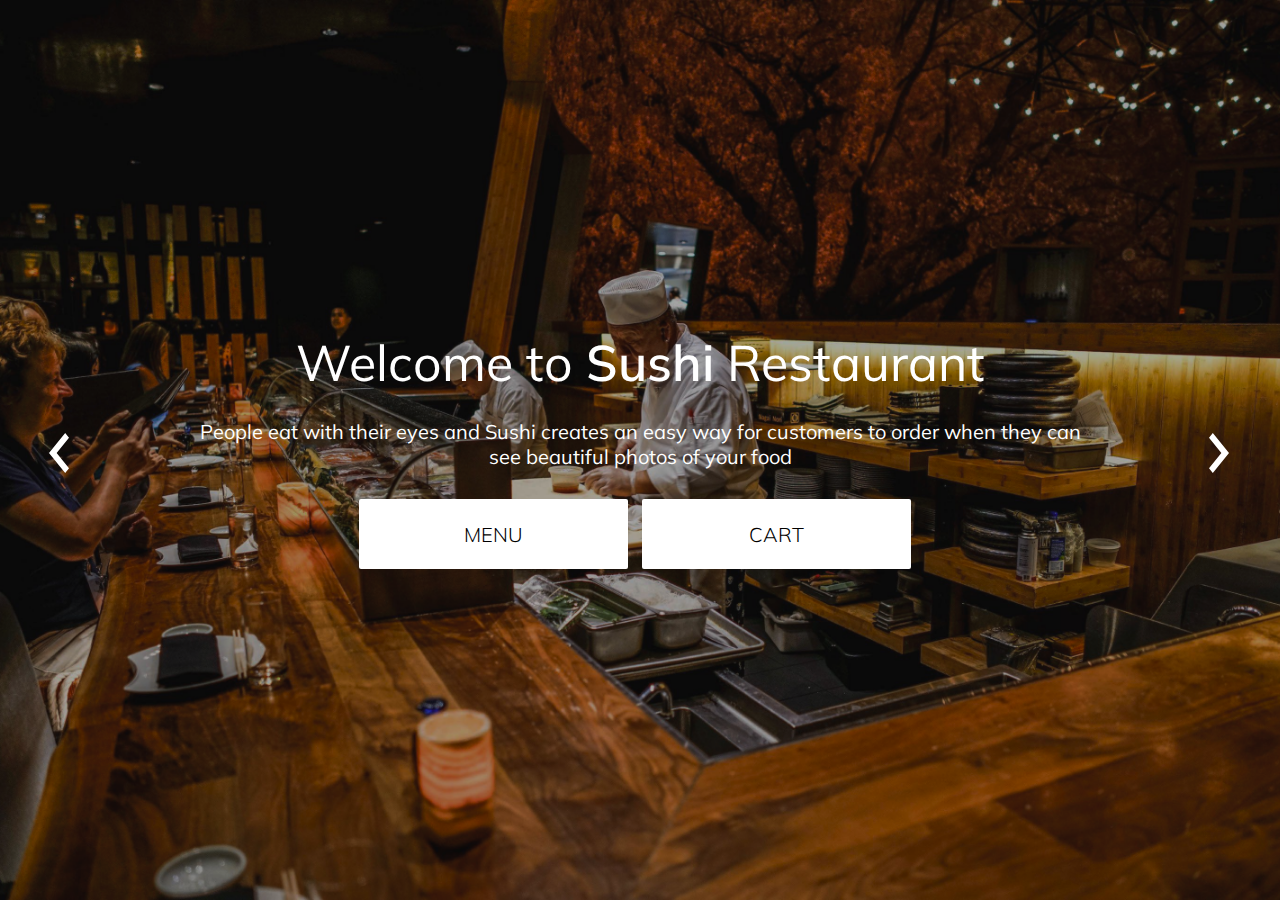
<file: index.html>
<!DOCTYPE html>
<html lang="en">
<head>
    <meta charset="UTF-8">
    <meta http-equiv="X-UA-Compatible" content="IE=edge">
    <meta name="viewport" content="width=device-width, initial-scale=1.0">
    <link rel="preconnect" href="https://fonts.googleapis.com">
    <link rel="preconnect" href="https://fonts.gstatic.com" crossorigin>
    <link href="https://fonts.googleapis.com/css2?family=Mulish:wght@200;300;400;500;600;700;800;900&display=swap" rel="stylesheet">
    <link rel="stylesheet" href="style.css">
    <title>Home</title>
</head>
<body>
    <main>
        <h1>Welcome to <span>Sushi</span> Restaurant</h1>
        <p>People eat with their eyes and Sushi creates an easy way for customers to order when they can see beautiful photos of your food</p>
        <a href="menu.html"><button type="button">MENU</button></a>
        <a href="cart.html"><button type="button">CART</button></a>
        <img src="/image/keyboard_arrow_left_24px.svg" alt="Arrow" class="lArrow">
        <img src="/image/keyboard_arrow_right_24px.svg" alt="Arrow" class="rArrow">
    </main>
</body>
</html>
</file>
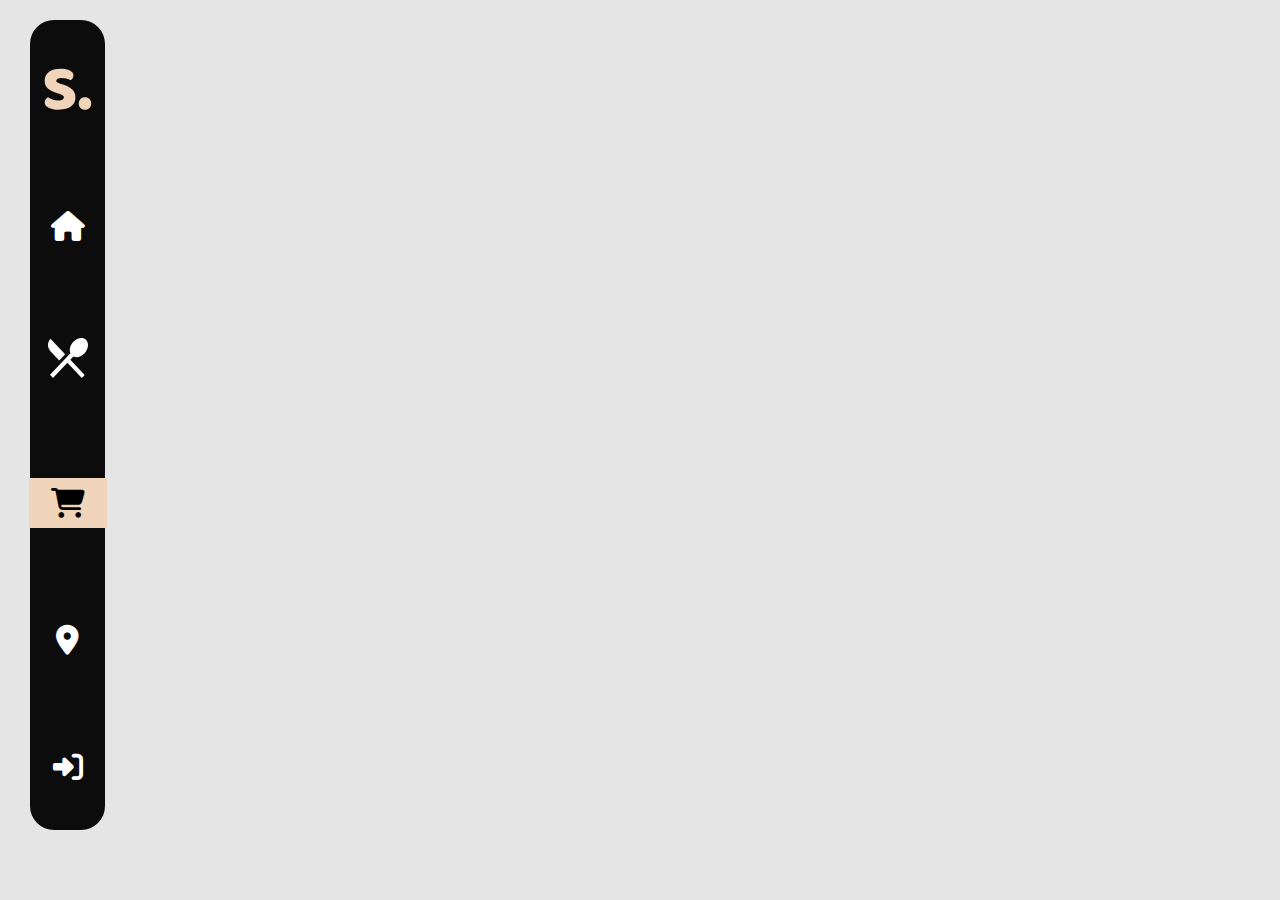
<file: cart.html>
<!DOCTYPE html>
<html lang="en">
<head>
    <meta charset="UTF-8">
    <meta http-equiv="X-UA-Compatible" content="IE=edge">
    <meta name="viewport" content="width=device-width, initial-scale=1.0">
    <link rel="preconnect" href="https://fonts.googleapis.com">
    <link rel="preconnect" href="https://fonts.gstatic.com" crossorigin>
    <link href="https://fonts.googleapis.com/css2?family=Mulish:wght@200;300;400;500;600;700;800;900&display=swap" rel="stylesheet">
    <link rel="stylesheet" href="https://cdnjs.cloudflare.com/ajax/libs/font-awesome/6.2.0/css/all.min.css">
    <link rel="stylesheet" href="cart.css">
    <title>Menu</title>
</head>
<body>
    <header>
    <nav>
        <a href="index.html"><img src="/image/S..svg" alt="Logo"></a>
        <a href="index.html"><i class="fa-solid fa-house"></i></a>
        <a href="menu.html"><img src="/image/fork-knife.svg" alt="foods" class="foods"></a>
        <a href="#"><i class="fa-solid fa-cart-shopping cart"></i></a>
        <a href="#"><i class="fa-solid fa-location-dot"></i></a>
        <a href="#"><i class="fa-solid fa-right-to-bracket"></i></a>
    </nav>
</header>
<main>
    <h1></h1>
    <section>
        
    </section>
    
</main>
</body>
</html>
</file>
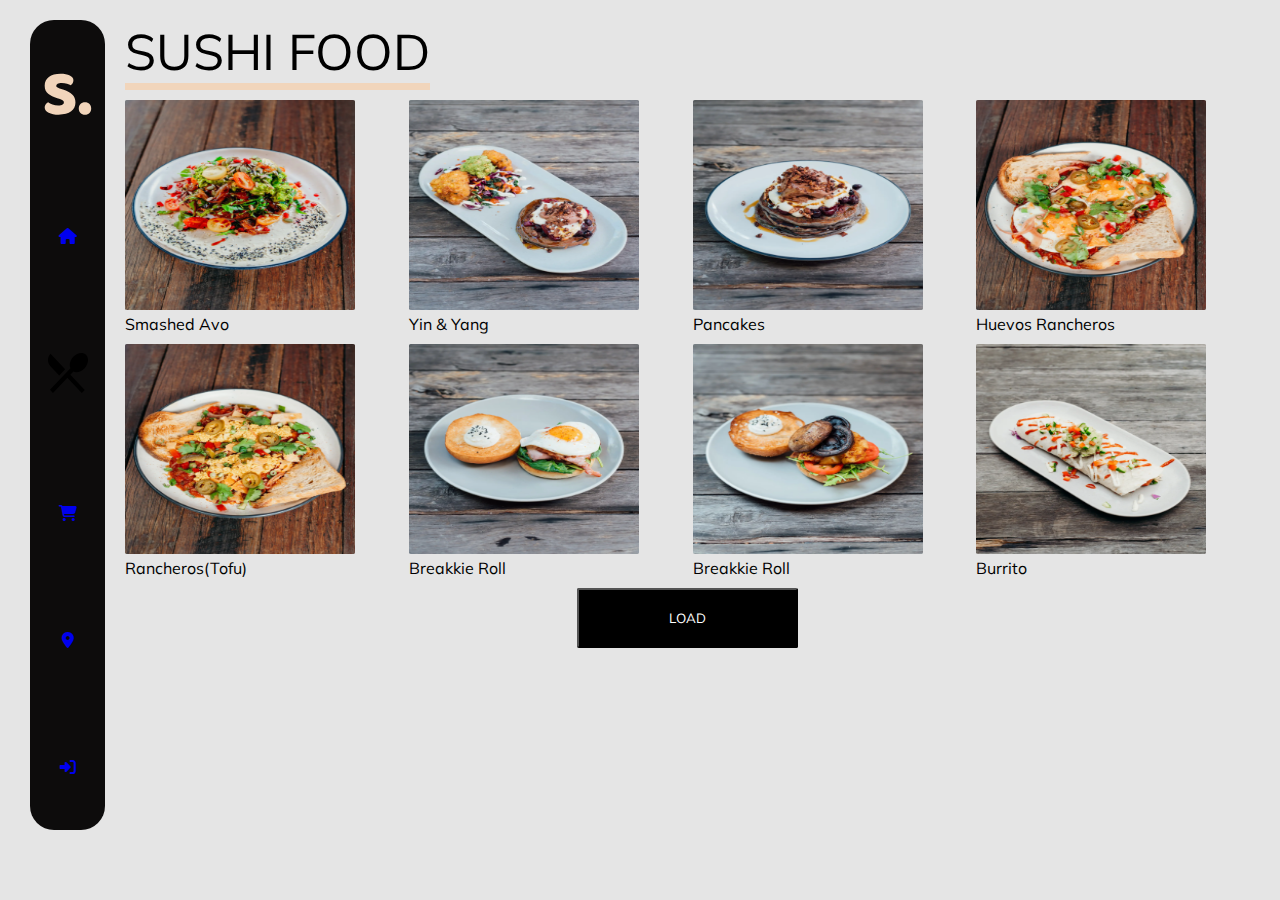
<file: menu.html>
<!DOCTYPE html>
<html lang="en">
<head>
    <meta charset="UTF-8">
    <meta http-equiv="X-UA-Compatible" content="IE=edge">
    <meta name="viewport" content="width=device-width, initial-scale=1.0">
    <link rel="preconnect" href="https://fonts.googleapis.com">
    <link rel="preconnect" href="https://fonts.gstatic.com" crossorigin>
    <link href="https://fonts.googleapis.com/css2?family=Mulish:wght@200;300;400;500;600;700;800;900&display=swap" rel="stylesheet">
    <link rel="stylesheet" href="https://cdnjs.cloudflare.com/ajax/libs/font-awesome/6.2.0/css/all.min.css">
    <link rel="stylesheet" href="menu.css">
    <title>Menu</title>
</head>
<body>
    <header>
    <nav>
        <a href="index.html"><img src="/image/S..svg" alt="Logo"></a>
        <a href="index.html"><i class="fa-solid fa-house"></i></a>
        <a href="#"><img src="/image/restaurant_menu_24px.svg" alt="foods" class="foods"></a>
        <a href="cart.html"><i class="fa-solid fa-cart-shopping"></i></a>
        <a href="#"><i class="fa-solid fa-location-dot"></i></a>
        <a href="#"><i class="fa-solid fa-right-to-bracket"></i></a>
    </nav>
</header>
<main>
    
    <section>
        <h1>SUSHI FOOD</h1>
        <div>
        <figure>
            <img src="/image/Rectangle 9.png" alt="Smashed Avo">
            <figcaption>Smashed Avo</figcaption>
        </figure>
        <figure>
            <img src="/image/Rectangle 10.png" alt="Yin & Yang">
            <figcaption>Yin & Yang</figcaption>
        </figure>
        <figure>
            <img src="/image/Rectangle 11.png" alt="Pancakes">
            <figcaption>Pancakes</figcaption>
        </figure>
        <figure>
            <img src="/image/Rectangle 12.png" alt="Huevos Rancheros">
            <figcaption>Huevos Rancheros</figcaption>
        </figure>
        <figure>
            <img src="/image/Rectangle 13.png" alt="Rancheros(Tofu)">
            <figcaption>Rancheros(Tofu)</figcaption>
        </figure>
        <figure>
            <img src="/image/Rectangle 14.png" alt="Breakkie Roll">
            <figcaption>Breakkie Roll</figcaption>
        </figure>
        <figure>
            <img src="/image/Rectangle 15.png" alt="Breakkie Roll">
            <figcaption>Breakkie Roll</figcaption>
        </figure>
        <figure>
            <img src="/image/Rectangle 16.png" alt="Burrito">
            <figcaption>Burrito</figcaption>
        </figure>
    </div>
    <button>LOAD</button>
    </section>
    
</main>
</body>
</html>
</file>
<file: style.css>
*{
    font-family: 'Mulish', sans-serif;
    padding: 0;
    margin: 0;
}
:root{
    --color: white;
}

body{
    background-image: url(/image/restaurant\ 1.png);
    background-size: cover;
    background-repeat: no-repeat;
    color: var(--color);
    display: flex;
    justify-content: center;
    align-items: center;
    height: 100vh;
    position: relative;
}

main{
    text-align: center;
    width: 70%;
}

h1{
    font-weight: 400;
    font-size: 50px;
    margin-bottom: 25px;
}

span{
    font-weight: 600;
}

p{
    font-weight: 400;
    font-size: 20px;
    margin-bottom: 30px;
}

button{
    font-size: 20px;
    font-weight: 300;
    margin-right: 10px;
    width: 30%;
    height: 70px;
    cursor: pointer;
    background-color: var(--color);
    border-radius: 2px;
    border: 0;
}

.rArrow{
    position: absolute;
    left: 94.44%;
    right: 4.17%;
    top: 48.1%;
    bottom: 47.9%;
}

.lArrow{
    position: absolute;
    left: 3.82%;
    right: 94.79%;
    top: 48.1%;
    bottom: 47.9%;
}
</file>
<file: cart.css>
*{
    font-family: 'Mulish', sans-serif;
    padding: 0;
    margin: 0;
}

body{
    display: flex;
    gap: 20px;
    margin-top: 20px;
    margin-left: 30px;
    background-color: #E5E5E5;
}

main{
    width: 90%;
}

nav{
    display: flex;
    flex-direction: column;
    justify-content: space-around;
    align-items: center;
    height: 90vh;
    width: 75px;
    background: hsl(0, 4%, 5%);
    border-radius: 24px; 
    position: sticky;
    top: 20px;
}

nav i, nav img{
    font-size: 30px;
    color: white;
}



button{
    background-color: #000000;
    border-radius: 2px;
    color: white;
    display: block;
    margin: 0 auto; 
    padding: 19px 90px ;
    margin-bottom: 10px;
    
}

nav i:hover, .foods:hover{
    background-color: #cebfb1;
    padding: 10px;
    border-radius: 50%;
}


.cart{
    padding: 10px 22px;
    background-color: #F1D5BB;
    color: black;
}

.cart:hover{
    padding: 10px 22px;
    background-color: #F1D5BB;
    color: black;
    border-radius: 0;
}

@media screen and (max-width: 664px){
    body{
        margin-left: 10px;
    }

    nav{
        top: 20px;
    }

  
}
</file>
<file: menu.css>
*{
    font-family: 'Mulish', sans-serif;
    padding: 0;
    margin: 0;
}

body{
    display: flex;
    gap: 20px;
    margin-top: 20px;
    margin-left: 30px;
    background-color: #E5E5E5;
}

main{
    width: 90%;
}

nav{
    display: flex;
    flex-direction: column;
    justify-content: space-around;
    align-items: center;
    height: 90vh;
    width: 75px;
    background: hsl(0, 4%, 5%);
    border-radius: 24px; 
    position: sticky;
    top: 20px;
}

nav img{
    font-size: 50px;
}

h1{
    display: inline-block;
    font-weight: 400;
    font-size: 50px;
    border-bottom: 7px solid #F1D5BB;
    margin-bottom: 10px;
}

div{
    display: grid;
    grid-template-columns: repeat(4, minmax(200px, 1fr));
    gap: 10px;
    margin-bottom: 10px;

}

figure img{
    height: 210px;
    width: 230px;
    font-size: 3rem;
}

button{
    background-color: #000000;
    border-radius: 2px;
    color: white;
    display: block;
    margin: 0 auto; 
    padding: 20px 90px ;
    
}

.food{
    background-color: #F1D5BB;
}


@media screen and (max-width: 600px){
    body{
        margin-left: 10px;
    }

    div{
        grid-template-columns: 1fr;
        gap: 20px;
    }

    figure img{
        width: 90%;
    }

    nav{
        top: 20px;
    }

    h1{
        font-size: 40px;
        position: sticky;
        top: 20px;
    }
}
</file>
